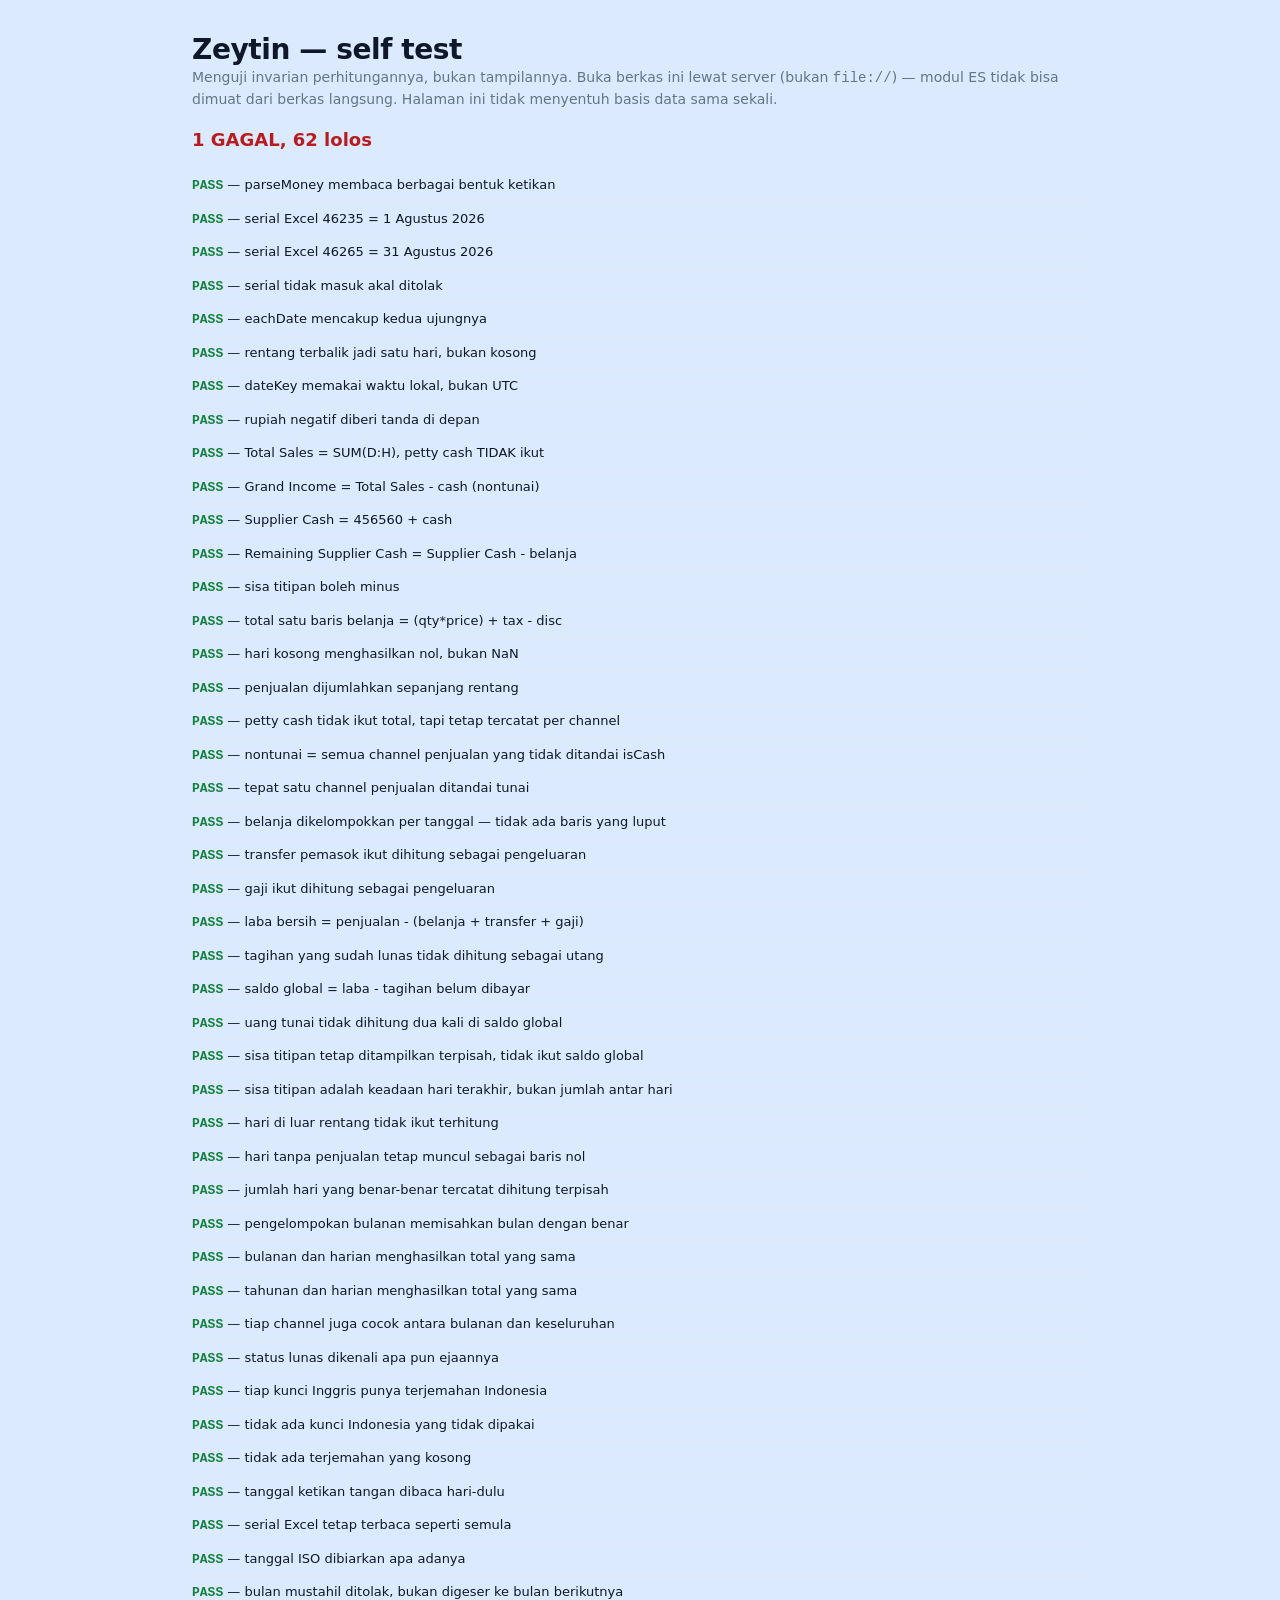
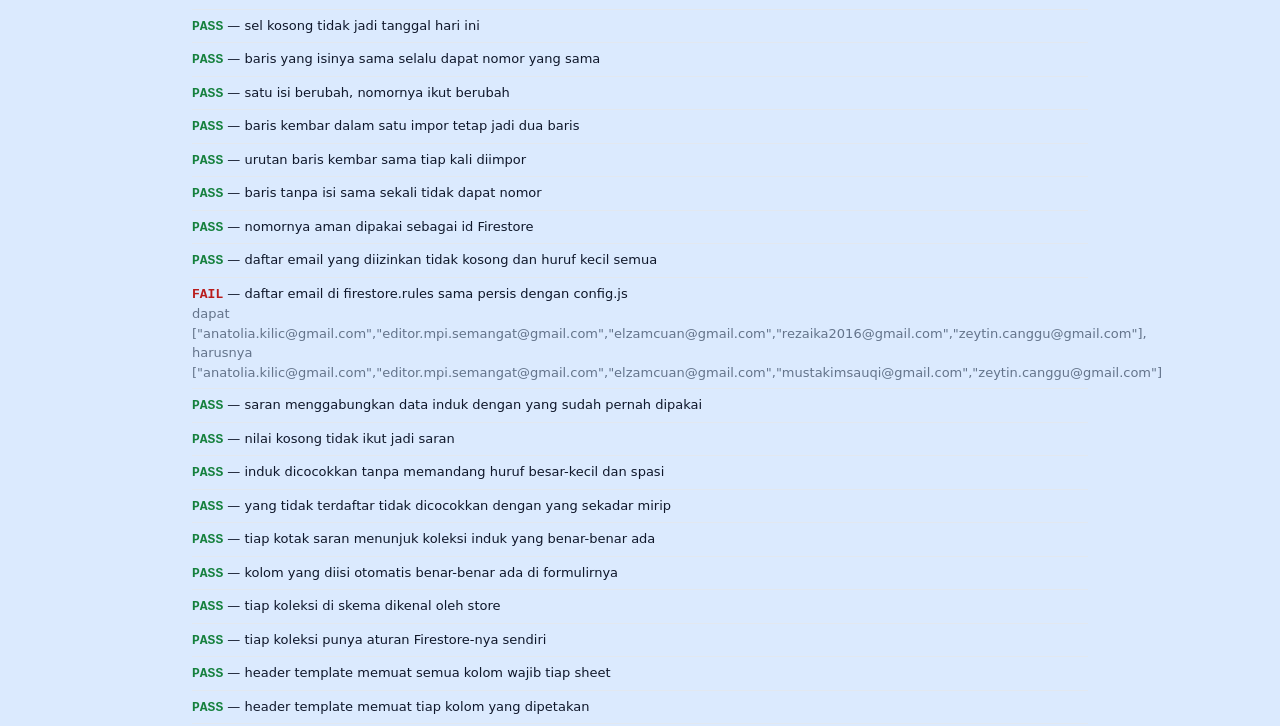
<file: tests.html>
<!DOCTYPE html>
<html lang="en" data-theme="light">
<head>
    <meta charset="utf-8">
    <meta name="viewport" content="width=device-width, initial-scale=1">
    <title>Zeytin — Self test</title>
    <link rel="stylesheet" href="assets/css/app.css">
    <style>
        body { padding: 2rem; max-width: 60rem; margin: 0 auto; }
        .case { padding: .375rem 0; border-bottom: 1px solid var(--border); font-size: .8125rem; }
        .case b { font-family: ui-monospace, Consolas, monospace; font-weight: 600; }
        #summary { font-size: 1.125rem; font-weight: 700; margin: 1rem 0; }
    </style>
</head>
<body>

<h1>Zeytin — self test</h1>
<p class="muted">
    Menguji invarian perhitungannya, bukan tampilannya. Buka berkas ini lewat
    server (bukan <code>file://</code>) — modul ES tidak bisa dimuat dari berkas
    langsung. Halaman ini tidak menyentuh basis data sama sekali.
</p>

<div id="summary">…</div>
<div id="out"></div>

<script type="module">
import { dayFigures, periodReport, groupByMonth, groupByYear, lineTotal, isSettled } from './assets/js/ledger.js';
import { parseMoney, excelSerialToDate, eachDate, dateKey, money } from './assets/js/util.js';
import { SUPPLIER_CASH_OPENING, CHANNELS, ALLOWED_EMAILS } from './assets/js/config.js';
import { DICTIONARIES } from './assets/js/i18n.js';
import { toDate, stableId, SPECS, templateHeader } from './assets/js/pages/import.js';
import { SCHEMAS, comboOptions, masterMatch } from './assets/js/schema.js';
import { COLLECTIONS } from './assets/js/store.js';

const out = document.getElementById('out');
let pass = 0;
let fail = 0;

function check(name, actual, expected) {
    const ok = JSON.stringify(actual) === JSON.stringify(expected);
    ok ? pass++ : fail++;

    out.insertAdjacentHTML('beforeend',
        `<div class="case"><b class="${ok ? 'pos' : 'neg'}">${ok ? 'PASS' : 'FAIL'}</b> — ${name}` +
        (ok ? '' : `<br><span class="muted">dapat ${JSON.stringify(actual)}, harusnya ${JSON.stringify(expected)}</span>`) +
        `</div>`);
}

/* ---------------------------------------------------------- uang & tanggal */

check('parseMoney membaca berbagai bentuk ketikan',
    ['45.000', '45000', 'Rp 45.000', 45000, '', null].map(parseMoney),
    [45000, 45000, 45000, 45000, 0, 0]);

check('serial Excel 46235 = 1 Agustus 2026', excelSerialToDate(46235), '2026-08-01');
check('serial Excel 46265 = 31 Agustus 2026', excelSerialToDate(46265), '2026-08-31');
check('serial tidak masuk akal ditolak', excelSerialToDate(0), '');

check('eachDate mencakup kedua ujungnya',
    eachDate('2026-08-30', '2026-09-01'),
    ['2026-08-30', '2026-08-31', '2026-09-01']);

check('rentang terbalik jadi satu hari, bukan kosong',
    eachDate('2026-09-05', '2026-09-01'),
    ['2026-09-05']);

check('dateKey memakai waktu lokal, bukan UTC',
    dateKey(new Date(2026, 7, 1, 23, 30)), '2026-08-01');

check('rupiah negatif diberi tanda di depan', money(-12500), '-Rp 12.500');

/* --------------------------------------------- konsep kolom berkas Excel */

const day = dayFigures({
    date: '2026-08-01',
    pettyCash: 100000,
    cash: 4606678,
    bni: 1325940,
    grabFood: 0,
    goFood: 0,
    goPay: 0,
}, 1366000);

check('Total Sales = SUM(D:H), petty cash TIDAK ikut',
    day.totalSales, 4606678 + 1325940);

check('Grand Income = Total Sales - cash (nontunai)',
    day.cashless, 1325940);

check('Supplier Cash = 456560 + cash',
    day.supplierCash, SUPPLIER_CASH_OPENING + 4606678);

check('Remaining Supplier Cash = Supplier Cash - belanja',
    day.remainingSupplierCash, SUPPLIER_CASH_OPENING + 4606678 - 1366000);

check('sisa titipan boleh minus',
    dayFigures({ cash: 100000 }, 900000).remainingSupplierCash,
    SUPPLIER_CASH_OPENING + 100000 - 900000);

check('total satu baris belanja = (qty*price) + tax - disc',
    lineTotal({ qty: 3, price: 12000, tax: 1000, disc: 500 }), 36500);

check('hari kosong menghasilkan nol, bukan NaN',
    dayFigures({}, 0).totalSales, 0);

/* ------------------------------------------------------------- periode */

const data = {
    days: [
        { date: '2026-08-01', cash: 1000000, bni: 500000, pettyCash: 50000 },
        { date: '2026-08-02', cash: 2000000, grabFood: 300000 },
        { date: '2026-09-01', cash: 1500000, goPay: 200000 },
    ],
    expenses: [
        { date: '2026-08-01', total: 400000 },
        { date: '2026-08-01', total: 100000 },
        { date: '2026-09-01', total: 250000 },
    ],
    transfers: [{ date: '2026-08-05', total: 3000000 }],
    payroll: [{ month: '2026-08', grandTotal: 5000000 }],
    outstanding: [
        { date: '2026-08-10', total: 750000, status: 'Need the payment' },
        { date: '2026-08-11', total: 999000, status: 'PT KEBAP PAID' },
    ],
};

const aug = periodReport(data, '2026-08-01', '2026-08-31');

check('penjualan dijumlahkan sepanjang rentang',
    aug.totalSales, 1500000 + 2300000);

check('petty cash tidak ikut total, tapi tetap tercatat per channel',
    [aug.totalSales, aug.byChannel.pettyCash], [3800000, 50000]);

// Pemasukan nontunai ditentukan dari penanda `isCash` di config.js, bukan
// dengan menyebut nama channel satu-satu di ledger.js. BNI, Grab Food, Go
// Food, dan Go Pay harus otomatis masuk nontunai — begitu pula channel baru
// yang ditambahkan nanti, tanpa perlu mengubah rumus ini lagi.
check('nontunai = semua channel penjualan yang tidak ditandai isCash',
    dayFigures({ date: '2026-08-01', cash: 1000000, bni: 200000, grabFood: 50000, goFood: 30000, goPay: 20000, pettyCash: 999999 }, 0).cashless,
    200000 + 50000 + 30000 + 20000);

check('tepat satu channel penjualan ditandai tunai',
    CHANNELS.filter((c) => c.inSales && c.isCash).length, 1);

check('belanja dikelompokkan per tanggal — tidak ada baris yang luput',
    aug.cashExpense, 500000);

check('transfer pemasok ikut dihitung sebagai pengeluaran',
    aug.transfers, 3000000);

check('gaji ikut dihitung sebagai pengeluaran',
    aug.payroll, 5000000);

check('laba bersih = penjualan - (belanja + transfer + gaji)',
    aug.netProfit, 3800000 - (500000 + 3000000 + 5000000));

check('tagihan yang sudah lunas tidak dihitung sebagai utang',
    aug.outstanding, 750000);

check('saldo global = laba - tagihan belum dibayar',
    aug.globalBalance, aug.netProfit - aug.outstanding);

// Sisa titipan berisi `456.560 + tunai`, jadi menambahkannya ke saldo global
// membuat uang tunai terhitung dua kali: pemasukan tunai 5 juta pernah muncul
// sebagai saldo 10,4 juta di layar klien.
const tunaiSaja = periodReport({
    days: [{ date: '2026-08-01', cash: 5000000 }],
    expenses: [], transfers: [], payroll: [], outstanding: [],
}, '2026-08-01', '2026-08-01');

check('uang tunai tidak dihitung dua kali di saldo global',
    [tunaiSaja.totalSales, tunaiSaja.globalBalance], [5000000, 5000000]);

check('sisa titipan tetap ditampilkan terpisah, tidak ikut saldo global',
    tunaiSaja.remainingSupplierCash, SUPPLIER_CASH_OPENING + 5000000);

check('sisa titipan adalah keadaan hari terakhir, bukan jumlah antar hari',
    aug.remainingSupplierCash,
    SUPPLIER_CASH_OPENING + 2000000 - 0);

check('hari di luar rentang tidak ikut terhitung',
    periodReport(data, '2026-08-01', '2026-08-01').totalSales, 1500000);

check('hari tanpa penjualan tetap muncul sebagai baris nol',
    aug.rows.length, 31);

check('jumlah hari yang benar-benar tercatat dihitung terpisah',
    aug.recordedDays, 2);

/* -------------------------------------------------- pengelompokan periode */

const wide = periodReport(data, '2026-08-01', '2026-09-30');
const months = groupByMonth(wide.rows);
const years = groupByYear(wide.rows);

check('pengelompokan bulanan memisahkan bulan dengan benar',
    months.map((m) => [m.key, m.totalSales]),
    [['2026-08', 3800000], ['2026-09', 1700000]]);

check('bulanan dan harian menghasilkan total yang sama',
    months.reduce((s, m) => s + m.totalSales, 0), wide.totalSales);

check('tahunan dan harian menghasilkan total yang sama',
    years.reduce((s, y) => s + y.totalSales, 0), wide.totalSales);

check('tiap channel juga cocok antara bulanan dan keseluruhan',
    CHANNELS.map((c) => months.reduce((s, m) => s + m[c.key], 0)),
    CHANNELS.map((c) => wide.byChannel[c.key]));

/* ------------------------------------------------------------- status */

check('status lunas dikenali apa pun ejaannya',
    ['PT KEBAP PAID', 'Aslan Paid', 'lunas', 'settled', 'Need the payment', ''].map(isSettled),
    [true, true, true, true, false, false]);

/* --------------------------------------------------------- dua bahasa */

// Kunci yang belum diterjemahkan tidak kelihatan saat dipakai — ia diam-diam
// jatuh ke bahasa Inggris. Membandingkan kedua kamus satu-satunya cara
// menangkapnya sebelum staf melihat kalimat Inggris di tengah halaman
// berbahasa Indonesia.
const enKeys = Object.keys(DICTIONARIES.en).sort();
const idKeys = Object.keys(DICTIONARIES.id).sort();

check('tiap kunci Inggris punya terjemahan Indonesia',
    enKeys.filter((k) => !(k in DICTIONARIES.id)), []);

check('tidak ada kunci Indonesia yang tidak dipakai',
    idKeys.filter((k) => !(k in DICTIONARIES.en)), []);

check('tidak ada terjemahan yang kosong',
    idKeys.filter((k) => !String(DICTIONARIES.id[k]).trim()), []);

/* ------------------------------------------- tanggal ketikan tangan */

// Di berkas klien, tanggal enam belas hari pertama berupa serial Excel,
// sisanya diketik tangan sebagai teks "31/08/2026". Date.parse menolak
// bentuk itu, dan baris yang tanggalnya ditolak mewarisi tanggal baris
// sebelumnya — jadi belanja setengah bulan menumpuk di satu hari tanpa
// galat apa pun. Uji ini ada supaya bentuk itu tidak pernah lolos lagi.

check('tanggal ketikan tangan dibaca hari-dulu',
    ['31/08/2026', '5/8/2026', '17/8/2026', '1.9.2026'].map(toDate),
    ['2026-08-31', '2026-08-05', '2026-08-17', '2026-09-01']);

check('serial Excel tetap terbaca seperti semula', toDate(46235), '2026-08-01');

check('tanggal ISO dibiarkan apa adanya', toDate('2026-08-09'), '2026-08-09');

check('bulan mustahil ditolak, bukan digeser ke bulan berikutnya',
    ['31/13/2026', '0/8/2026', '32/8/2026'].map(toDate), ['', '', '']);

check('sel kosong tidak jadi tanggal hari ini', [toDate(''), toDate(null)], ['', '']);

/* ------------------------------------------- nomor identitas impor */

// Sebelum ini tiap baris impor diberi nomor acak, jadi mengimpor berkas yang
// sama dua kali menggandakan seluruh isinya tanpa tanda apa pun. Uji berikut
// mengunci perilaku yang menggantikannya.

const KEY = ['date', 'vendor', 'item', 'qty', 'price'];
const ROW = { date: '2026-08-01', vendor: 'Anadolu Meat', item: 'Lamb shank', qty: 2, price: 50000 };

check('baris yang isinya sama selalu dapat nomor yang sama',
    stableId(KEY, ROW, {}), stableId(KEY, ROW, {}));

check('satu isi berubah, nomornya ikut berubah',
    stableId(KEY, ROW, {}) === stableId(KEY, { ...ROW, price: 60000 }, {}), false);

check('baris kembar dalam satu impor tetap jadi dua baris', (() => {
    const seen = {};

    return stableId(KEY, ROW, seen) === stableId(KEY, ROW, seen);
})(), false);

check('urutan baris kembar sama tiap kali diimpor', (() => {
    const first = {};
    const second = {};

    return [stableId(KEY, ROW, first), stableId(KEY, ROW, first)].join()
        === [stableId(KEY, ROW, second), stableId(KEY, ROW, second)].join();
})(), true);

check('baris tanpa isi sama sekali tidak dapat nomor', stableId(KEY, {}, {}), '');

check('nomornya aman dipakai sebagai id Firestore',
    /^[a-z0-9-]+$/.test(stableId(KEY, { ...ROW, item: 'Ayam / Sapi (1kg)' }, {})), true);

/* ------------------------------------------------------------- akses */

check('daftar email yang diizinkan tidak kosong dan huruf kecil semua',
    ALLOWED_EMAILS.length > 0 && ALLOWED_EMAILS.every((e) => e === e.toLowerCase() && e.includes('@')),
    true);

// Daftarnya ada di dua berkas, dan keduanya harus sama persis. Kalau satu
// alamat ditambahkan di config.js saja, orangnya bisa masuk lalu melihat
// aplikasi yang tidak memuat apa pun — Firestore menolaknya di sisi server,
// dan pesannya tidak menjelaskan sebabnya. Kebalikannya juga buruk: alamat
// yang cuma ada di firestore.rules tidak akan pernah bisa menekan tombol
// masuk. Satu-satunya cara menangkapnya adalah membandingkan keduanya.
const rulesText = await fetch('./firestore.rules').then((r) => r.text());
const emailsInRules = [...rulesText.matchAll(/'([^'\s]+@[^'\s]+)'/g)].map((m) => m[1]).sort();

check('daftar email di firestore.rules sama persis dengan config.js',
    emailsInRules, [...ALLOWED_EMAILS].sort());

/* ------------------------------------------------- data induk & saran */

const COMBO = { name: 'item', source: 'products', fills: { unit: 'unit', price: 'price' } };
const MASTER_ROWS = {
    products: [
        { name: 'Yoghurt 5kg', unit: 'pack', price: 85000 },
        { name: 'Bulgur sack', unit: 'sack', price: 320000 },
    ],
};

check('saran menggabungkan data induk dengan yang sudah pernah dipakai',
    comboOptions(COMBO, MASTER_ROWS, [{ item: 'Tomato crate' }, { item: 'yoghurt 5kg' }]),
    ['Bulgur sack', 'Tomato crate', 'Yoghurt 5kg']);

check('nilai kosong tidak ikut jadi saran',
    comboOptions(COMBO, {}, [{ item: '' }, { item: null }, { item: '  ' }]), []);

check('induk dicocokkan tanpa memandang huruf besar-kecil dan spasi',
    masterMatch(COMBO, MASTER_ROWS, '  yoghurt 5KG ').price, 85000);

check('yang tidak terdaftar tidak dicocokkan dengan yang sekadar mirip',
    masterMatch(COMBO, MASTER_ROWS, 'Yoghurt'), null);

// Tiga uji berikut menjaga sambungan antarberkas. Salah satunya putus tidak
// memunculkan galat apa pun — kotak sarannya cuma diam-diam kosong, atau
// simpanannya ditolak Firestore tanpa sebab yang jelas.

check('tiap kotak saran menunjuk koleksi induk yang benar-benar ada',
    Object.values(SCHEMAS).flatMap((s) => s.fields)
        .filter((f) => f.type === 'combo' && !(SCHEMAS[f.source] || {}).master)
        .map((f) => String(f.source)), []);

check('kolom yang diisi otomatis benar-benar ada di formulirnya',
    Object.values(SCHEMAS).flatMap((s) => s.fields
        .flatMap((f) => Object.keys(f.fills || {})
            .filter((target) => !s.fields.some((other) => other.name === target))
            .map((target) => `${s.key}.${target}`))), []);

check('tiap koleksi di skema dikenal oleh store',
    Object.keys(SCHEMAS).filter((key) => !(key in COLLECTIONS)), []);

check('tiap koleksi punya aturan Firestore-nya sendiri',
    Object.keys(COLLECTIONS).filter((name) => !rulesText.includes(`match /${name}/`)), []);

/* ---------------------------------------------------------- template */

// Template yang judul kolomnya tidak dikenali pembacanya sama saja dengan
// tidak punya template: berkasnya tetap ditolak saat diunggah. Dicocokkan
// dengan cara yang sama seperti findHeaderRows, yaitu setelah dinormalkan.
const normalize = (value) => String(value ?? '').trim().toLowerCase().replace(/\s+/g, ' ');

check('header template memuat semua kolom wajib tiap sheet',
    SPECS.flatMap((spec) => {
        const header = templateHeader(spec).map(normalize);

        return spec.required.filter((label) => !header.includes(label))
            .map((label) => `${spec.sheet}: ${label}`);
    }), []);

check('header template memuat tiap kolom yang dipetakan',
    SPECS.flatMap((spec) => {
        const header = templateHeader(spec).map(normalize);

        return Object.entries(spec.map)
            .filter(([, aliases]) => !aliases.some((alias) => header.includes(alias)))
            .map(([field]) => `${spec.sheet}.${field}`);
    }), []);

check('template tidak punya judul kolom kembar',
    SPECS.flatMap((spec) => {
        const header = templateHeader(spec).map(normalize);

        return header.filter((label, i) => header.indexOf(label) !== i)
            .map((label) => `${spec.sheet}: ${label}`);
    }), []);

/* ------------------------------------------------------------ ringkasan */

const summary = document.getElementById('summary');
summary.textContent = fail === 0
    ? `SEMUA LOLOS — ${pass} uji`
    : `${fail} GAGAL, ${pass} lolos`;
summary.className = fail === 0 ? 'pos' : 'neg';
document.title = fail === 0 ? `PASS ${pass}` : `FAIL ${fail}`;
</script>

</body>
</html>
</file>
<file: assets/css/app.css>
/*
 * Zeytin — Financial Reporting
 *
 * CSS tulisan tangan, ikut di-commit, tanpa langkah build. Sidebar kirinya
 * meniru tata letak Filament, tapi tidak memakai Filament sama sekali —
 * situs ini statis dan berjalan di GitHub Pages, jadi tidak ada PHP yang
 * bisa merender apa pun.
 *
 * Warnanya dipilih supaya laporan cetaknya tetap terbaca: aksen zaitun
 * untuk layar, hitam-putih penuh saat @media print.
 */

/* ---------------------------------------------------------------- token */

:root {
    --bg: #dbeafe;
    --surface: #ffffff;
    --surface-2: #f8fafc;
    --border: #e2e8f0;
    --text: #0f172a;
    --muted: #64748b;
    --accent: #4d7c0f;
    --accent-soft: #ecfccb;
    --accent-ink: #1a2e05;
    --positive: #15803d;
    --negative: #b91c1c;
    --warning: #b45309;
    --shadow: 0 1px 2px rgba(15, 23, 42, .06), 0 1px 3px rgba(15, 23, 42, .04);
    --shadow-lg: 0 10px 30px rgba(15, 23, 42, .10);
    --radius: .75rem;
    --sidebar-w: 16rem;
}

[data-theme="dark"] {
    --bg: #0c1a3a;
    --surface: #111827;
    --surface-2: #0f172a;
    --border: #1f2937;
    --text: #e2e8f0;
    --muted: #94a3b8;
    --accent: #a3e635;
    --accent-soft: #1a2e05;
    --accent-ink: #f7fee7;
    --positive: #4ade80;
    --negative: #f87171;
    --warning: #fbbf24;
    --shadow: 0 1px 2px rgba(0, 0, 0, .4);
    --shadow-lg: 0 10px 30px rgba(0, 0, 0, .5);
}

* { box-sizing: border-box; }

html, body {
    margin: 0;
    padding: 0;
    min-height: 100%;
}

body {
    background: var(--bg);
    color: var(--text);
    font-family: Inter, ui-sans-serif, system-ui, "Segoe UI", sans-serif;
    font-size: 14px;
    line-height: 1.5;
    -webkit-font-smoothing: antialiased;
}

h1, h2, h3 { margin: 0; line-height: 1.25; letter-spacing: -.015em; }
p { margin: 0; }
a { color: inherit; }
[hidden] { display: none !important; }

.muted { color: var(--muted); }
.num { font-variant-numeric: tabular-nums; white-space: nowrap; }
.pos { color: var(--positive); }
.neg { color: var(--negative); }
.warn { color: var(--warning); }

/* ---------------------------------------------------------- halaman masuk */

.signin {
    display: grid;
    grid-template-columns: 1.1fr 1fr;
    min-height: 100vh;
    min-height: 100dvh;
}

.signin__visual {
    position: relative;
    display: flex;
    flex-direction: column;
    justify-content: space-between;
    padding: 2.5rem;
    overflow: hidden;
    color: #f7fee7;
    background:
        radial-gradient(120% 90% at 20% 10%, rgba(163, 230, 53, .22), transparent 60%),
        radial-gradient(90% 80% at 85% 90%, rgba(180, 83, 9, .35), transparent 60%),
        linear-gradient(150deg, #1a2e05 0%, #14532d 45%, #0b1120 100%);
}

/* Pola zaitun samar, dibuat dari gradien supaya tanpa berkas gambar. */
.signin__visual::after {
    content: "";
    position: absolute;
    inset: 0;
    background-image:
        radial-gradient(circle at 20% 30%, rgba(247, 254, 231, .07) 0 6px, transparent 7px),
        radial-gradient(circle at 70% 60%, rgba(247, 254, 231, .05) 0 9px, transparent 10px);
    background-size: 180px 180px, 240px 240px;
    pointer-events: none;
}

.signin__brand,
.signin__copy { position: relative; z-index: 1; }

.signin__brand {
    display: flex;
    align-items: center;
    gap: .75rem;
}

.signin__mark,
.sidebar__mark {
    display: grid;
    place-items: center;
    width: 2.5rem;
    height: 2.5rem;
    border-radius: .75rem;
    background: var(--accent);
    color: var(--accent-ink);
    font-weight: 800;
    font-size: 1.125rem;
}

.signin__brand strong { display: block; font-size: .9375rem; }
.signin__brand small { font-size: .75rem; opacity: .75; }

.signin__copy { max-width: 32rem; }

.signin__eyebrow {
    display: inline-flex;
    align-items: center;
    gap: .5rem;
    margin-bottom: 1.25rem;
    padding: .4375rem .875rem;
    border: 1px solid rgba(247, 254, 231, .28);
    border-radius: 999px;
    background: rgba(247, 254, 231, .1);
    font-size: .6875rem;
    font-weight: 700;
    letter-spacing: .08em;
    text-transform: uppercase;
}

.signin__eyebrow i {
    width: .4375rem;
    height: .4375rem;
    border-radius: 50%;
    background: #a3e635;
    box-shadow: 0 0 0 3px rgba(163, 230, 53, .25);
}

.signin__copy h1 {
    margin-bottom: .875rem;
    font-size: clamp(1.75rem, 3vw, 2.75rem);
    font-weight: 800;
}

.signin__copy p {
    max-width: 30rem;
    color: rgba(247, 254, 231, .82);
    line-height: 1.7;
}

.signin__panel {
    display: grid;
    place-items: center;
    padding: 2rem;
    background: var(--surface);
}

.signin__card { width: 100%; max-width: 22rem; }
.signin__card h2 { font-size: 1.5rem; margin-bottom: .375rem; }
.signin__card > .muted { margin-bottom: 1.5rem; }
.signin__note { margin-top: 1rem; font-size: .8125rem; }

.signin__lang {
    display: flex;
    gap: .5rem;
    margin-top: 2rem;
    padding-top: 1.25rem;
    border-top: 1px solid var(--border);
}

@media (max-width: 900px) {
    .signin { grid-template-columns: 1fr; }
    .signin__visual { display: none; }
}

/* ------------------------------------------------------------- kerangka */

.shell {
    display: grid;
    grid-template-columns: var(--sidebar-w) minmax(0, 1fr);
    min-height: 100vh;
    min-height: 100dvh;
}

.sidebar {
    display: flex;
    flex-direction: column;
    gap: 1rem;
    padding: 1rem .75rem;
    background: var(--surface);
    border-right: 1px solid var(--border);
    position: sticky;
    top: 0;
    height: 100vh;
    height: 100dvh;
    overflow-y: auto;
}

.sidebar__brand {
    display: flex;
    align-items: center;
    gap: .625rem;
    padding: .25rem .5rem .75rem;
}

.sidebar__name strong { display: block; font-size: .9375rem; }
.sidebar__name small { font-size: .6875rem; color: var(--muted); }

.sidebar__nav { display: flex; flex-direction: column; gap: .125rem; flex: 1; }

.sidebar__group {
    padding: .875rem .625rem .375rem;
    font-size: .6875rem;
    font-weight: 700;
    letter-spacing: .06em;
    text-transform: uppercase;
    color: var(--muted);
}

.sidebar__link {
    display: flex;
    align-items: center;
    gap: .625rem;
    padding: .5rem .625rem;
    border-radius: .5rem;
    color: var(--muted);
    text-decoration: none;
    font-weight: 500;
}

.sidebar__link svg {
    width: 1.125rem;
    height: 1.125rem;
    fill: none;
    stroke: currentColor;
    stroke-width: 1.8;
    stroke-linecap: round;
    stroke-linejoin: round;
    flex: none;
}

.sidebar__link:hover { background: var(--surface-2); color: var(--text); }

.sidebar__link.is-active {
    background: var(--accent-soft);
    color: var(--accent);
    font-weight: 600;
}

.sidebar__foot {
    border-top: 1px solid var(--border);
    padding-top: .75rem;
    display: grid;
    gap: .625rem;
}

.sidebar__user {
    display: flex;
    align-items: center;
    gap: .5rem;
    padding: 0 .375rem;
    min-width: 0;
}

.sidebar__user img { border-radius: 50%; background: var(--surface-2); flex: none; }
.sidebar__user span { min-width: 0; }
.sidebar__user strong { display: block; font-size: .8125rem; }

.sidebar__user small {
    display: block;
    font-size: .6875rem;
    color: var(--muted);
    overflow: hidden;
    text-overflow: ellipsis;
    white-space: nowrap;
}

.sidebar__actions { display: flex; gap: .25rem; padding: 0 .25rem; }

.icon-btn {
    display: grid;
    place-items: center;
    width: 2rem;
    height: 2rem;
    border: 1px solid transparent;
    border-radius: .5rem;
    background: none;
    color: var(--muted);
    cursor: pointer;
}

.icon-btn:hover { background: var(--surface-2); color: var(--text); border-color: var(--border); }

.icon-btn svg {
    width: 1.0625rem;
    height: 1.0625rem;
    fill: none;
    stroke: currentColor;
    stroke-width: 1.8;
    stroke-linecap: round;
    stroke-linejoin: round;
}

.main { display: flex; flex-direction: column; min-width: 0; }

.topbar {
    position: sticky;
    top: 0;
    z-index: 5;
    display: flex;
    align-items: center;
    gap: .75rem;
    padding: .75rem 1.25rem;
    background: color-mix(in srgb, var(--bg) 85%, transparent);
    backdrop-filter: blur(8px);
    border-bottom: 1px solid var(--border);
}

.topbar h1 { font-size: 1.125rem; font-weight: 700; }
.topbar__spacer { flex: 1; }
.topbar__toggle { display: none; }

.content { padding: 1.25rem; max-width: 1400px; width: 100%; }

@media (max-width: 1024px) {
    .shell { grid-template-columns: minmax(0, 1fr); }

    .sidebar {
        position: fixed;
        z-index: 40;
        left: 0;
        top: 0;
        width: var(--sidebar-w);
        transform: translateX(-100%);
        transition: transform .2s ease;
        box-shadow: var(--shadow-lg);
    }

    .sidebar.is-open { transform: none; }
    .topbar__toggle { display: grid; }
}

/* --------------------------------------------------------------- komponen */

.card {
    background: var(--surface);
    border: 1px solid var(--border);
    border-radius: var(--radius);
    box-shadow: var(--shadow);
}

.card__head {
    display: flex;
    align-items: center;
    gap: .75rem;
    flex-wrap: wrap;
    padding: .875rem 1rem;
    border-bottom: 1px solid var(--border);
}

.card__head h2 { font-size: .9375rem; font-weight: 700; }
.card__head .spacer { flex: 1; }
.card__body { padding: 1rem; }

.grid { display: grid; gap: 1rem; }
.grid--stats { grid-template-columns: repeat(auto-fit, minmax(13rem, 1fr)); }
.grid--2 { grid-template-columns: repeat(auto-fit, minmax(20rem, 1fr)); }

.stat {
    padding: 1rem;
    background: var(--surface);
    border: 1px solid var(--border);
    border-radius: var(--radius);
    box-shadow: var(--shadow);
}

.stat__label {
    font-size: .6875rem;
    font-weight: 700;
    letter-spacing: .05em;
    text-transform: uppercase;
    color: var(--muted);
}

.stat__value {
    margin-top: .375rem;
    font-size: 1.375rem;
    font-weight: 800;
    font-variant-numeric: tabular-nums;
    letter-spacing: -.02em;
}

.stat__hint { margin-top: .25rem; font-size: .75rem; color: var(--muted); }

.stat--hero {
    grid-column: 1 / -1;
    background: linear-gradient(135deg, var(--accent-soft), var(--surface));
    border-color: color-mix(in srgb, var(--accent) 35%, var(--border));
}

.stat--hero .stat__value { font-size: 2rem; }

/* tabel */

.table-wrap { overflow-x: auto; }

table.data {
    width: 100%;
    border-collapse: collapse;
    font-size: .8125rem;
}

table.data th,
table.data td {
    padding: .5rem .625rem;
    text-align: left;
    border-bottom: 1px solid var(--border);
}

table.data th {
    position: sticky;
    top: 0;
    background: var(--surface-2);
    font-size: .6875rem;
    font-weight: 700;
    letter-spacing: .04em;
    text-transform: uppercase;
    color: var(--muted);
    white-space: nowrap;
}

table.data td.num, table.data th.num { text-align: right; }
table.data tbody tr:hover { background: var(--surface-2); }

table.data tfoot td {
    font-weight: 700;
    background: var(--surface-2);
    border-top: 2px solid var(--border);
}

.empty { padding: 2.5rem 1rem; text-align: center; color: var(--muted); }

/* kontrol */

.btn {
    display: inline-flex;
    align-items: center;
    justify-content: center;
    gap: .5rem;
    padding: .5rem .875rem;
    border: 1px solid var(--accent);
    border-radius: .5rem;
    background: var(--accent);
    color: #fff;
    font: inherit;
    font-weight: 600;
    cursor: pointer;
    white-space: nowrap;
}

[data-theme="dark"] .btn { color: var(--accent-ink); }

.btn:hover { filter: brightness(1.08); }
.btn:disabled { opacity: .5; cursor: not-allowed; filter: none; }

.btn--ghost {
    background: var(--surface);
    border-color: var(--border);
    color: var(--text);
}

.btn--ghost:hover { background: var(--surface-2); filter: none; }

.ask {
    width: min(26rem, calc(100vw - 2rem));
    padding: 0;
    border: 1px solid var(--border);
    border-radius: var(--radius);
    background: var(--surface);
    color: var(--text);
    box-shadow: var(--shadow-lg);
}

.ask::backdrop { background: rgba(15, 23, 42, .45); }

.ask__body { padding: 1.25rem 1.25rem 0; }
.ask__body h3 { margin: 0 0 .375rem; font-size: 1rem; }
.ask__body p { margin: 0; color: var(--muted); font-size: .875rem; line-height: 1.5; }

.ask__foot {
    display: flex;
    justify-content: flex-end;
    gap: .5rem;
    padding: 1.25rem;
}

.btn--danger {
    background: var(--surface);
    border-color: var(--negative);
    color: var(--negative);
}

.btn--danger:hover { background: var(--negative); color: #fff; filter: none; }

.btn--google {
    width: 100%;
    background: var(--surface);
    border-color: var(--border);
    color: var(--text);
    padding: .625rem;
}

.btn--google:hover { background: var(--surface-2); filter: none; }

.btn--sm { padding: .3125rem .625rem; font-size: .8125rem; }

/* Dua tombol per baris tabel. Tidak dibungkus, supaya Ubah dan Hapus tidak
   pernah bertukar tempat saat kolomnya menyempit — salah tekan di sini
   berarti baris terhapus. */
.row-actions { display: flex; gap: .25rem; flex-wrap: nowrap; justify-content: flex-end; }

.chip {
    padding: .3125rem .75rem;
    border: 1px solid var(--border);
    border-radius: 999px;
    background: var(--surface);
    color: var(--muted);
    font: inherit;
    font-size: .75rem;
    cursor: pointer;
}

.chip:hover { color: var(--text); }

.chip.is-active {
    background: var(--accent);
    border-color: var(--accent);
    color: #fff;
    font-weight: 600;
}

[data-theme="dark"] .chip.is-active { color: var(--accent-ink); }

label.field { display: grid; gap: .25rem; }

label.field > span {
    font-size: .6875rem;
    font-weight: 700;
    letter-spacing: .04em;
    text-transform: uppercase;
    color: var(--muted);
}

input, select, textarea {
    width: 100%;
    padding: .4375rem .625rem;
    border: 1px solid var(--border);
    border-radius: .5rem;
    background: var(--surface);
    color: var(--text);
    font: inherit;
    font-size: .875rem;
}

input:focus, select:focus, textarea:focus {
    outline: 2px solid var(--accent);
    outline-offset: -1px;
}

input[type="number"] { text-align: right; font-variant-numeric: tabular-nums; }

.toolbar {
    display: flex;
    flex-wrap: wrap;
    align-items: flex-end;
    gap: .625rem;
    margin-bottom: 1rem;
    padding: .875rem;
    background: var(--surface);
    border: 1px solid var(--border);
    border-radius: var(--radius);
    box-shadow: var(--shadow);
}

.toolbar .spacer { flex: 1; }

.form-grid {
    display: grid;
    gap: .75rem;
    grid-template-columns: repeat(auto-fit, minmax(10rem, 1fr));
}

.badge {
    padding: .1875rem .5rem;
    border: 1px solid var(--border);
    border-radius: 999px;
    background: var(--surface);
    font-size: .6875rem;
    font-weight: 600;
    color: var(--muted);
}

.badge--warn { border-color: var(--warning); color: var(--warning); }

/* tab di halaman Handler */

.tabs {
    display: flex;
    gap: .25rem;
    overflow-x: auto;
    padding-bottom: .5rem;
    margin-bottom: 1rem;
    border-bottom: 1px solid var(--border);
}

.tabs button {
    padding: .5rem .875rem;
    border: 0;
    border-bottom: 2px solid transparent;
    background: none;
    color: var(--muted);
    font: inherit;
    font-weight: 600;
    white-space: nowrap;
    cursor: pointer;
}

.tabs button:hover { color: var(--text); }
.tabs button.is-active { color: var(--accent); border-bottom-color: var(--accent); }

/* notifikasi */

.toasts {
    position: fixed;
    z-index: 100;
    right: 1rem;
    bottom: 1rem;
    display: grid;
    gap: .5rem;
    max-width: 22rem;
}

.toast {
    padding: .75rem .875rem;
    border-radius: .625rem;
    border: 1px solid var(--border);
    background: var(--surface);
    box-shadow: var(--shadow-lg);
    font-size: .8125rem;
    animation: toast-in .18s ease;
}

.toast--ok { border-left: 3px solid var(--positive); }
.toast--err { border-left: 3px solid var(--negative); }
.toast--warn { border-left: 3px solid var(--warning); }
.toast strong { display: block; margin-bottom: .125rem; }

@keyframes toast-in {
    from { opacity: 0; transform: translateY(.5rem); }
    to { opacity: 1; transform: none; }
}

.notice {
    padding: .75rem .875rem;
    border-radius: .625rem;
    border: 1px solid var(--border);
    background: var(--surface-2);
    font-size: .8125rem;
    line-height: 1.6;
}

.notice--warn {
    border-color: color-mix(in srgb, var(--warning) 45%, var(--border));
    background: color-mix(in srgb, var(--warning) 10%, transparent);
}

.loader { padding: 3rem 1rem; text-align: center; color: var(--muted); }

/* ------------------------------------------------------------------ cetak */

@media print {
    .sidebar, .topbar, .toolbar, .toasts, .tabs, .btn, .chip { display: none !important; }
    .shell { grid-template-columns: 1fr; }
    .content { padding: 0; max-width: none; }
    .card, .stat { border-color: #999; box-shadow: none; break-inside: avoid; }
    body { background: #fff; color: #000; font-size: 11px; }
    table.data th { background: #eee; color: #000; }
}
</file>
